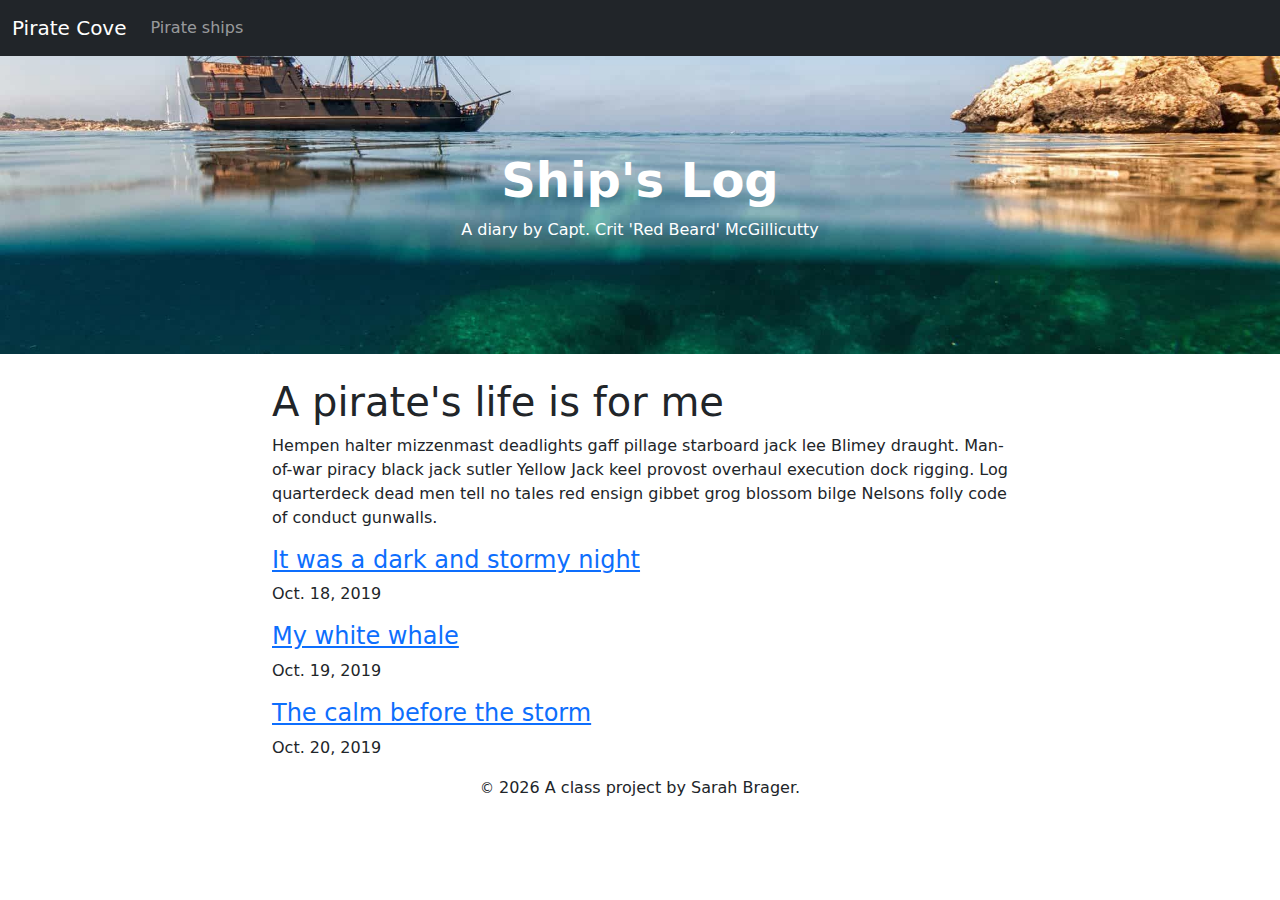
<file: docs/index.html>
<!doctype html>
<html lang="en">
  <!-- A Intro to Coding for Journalists class project -->
  <head>
    <title>Pirate Cove | Capt. McGillicutty's Ship's Log</title>
    <meta name="description" content="Default description">
    <meta charset="utf-8">
    <meta http-equiv="X-UA-Compatible" content="IE=edge"/>
    <meta name="viewport" content="width=device-width, initial-scale=1, maximum-scale=1">
    <link rel="stylesheet" href="css/main.css">
  </head>
  <body>
    <nav class="navbar navbar-expand-lg bg-dark" data-bs-theme="dark">
  <div class="container-fluid">
    <a class="navbar-brand" href="index.html">Pirate Cove</a>
    <button class="navbar-toggler" type="button" data-bs-toggle="collapse" data-bs-target="#navbarNavDropdown" aria-controls="navbarNavDropdown" aria-expanded="false" aria-label="Toggle navigation">
      <span class="navbar-toggler-icon"></span>
    </button>
    <div class="collapse navbar-collapse" id="navbarNavDropdown">
      <ul class="navbar-nav">
        <li class="nav-item">
          <a class="nav-link" href="pirate-ships.html">Pirate ships</a>
        </li>
      </ul>
    </div>
  </div>
</nav>

    <div id="jumbo" class="p-5 mb-4 bg-light">
  <div class="container-fluid py-5 text-center">
    <h1 class="display-5 fw-bold">Ship's Log</h1>
    <p>A diary by Capt. Crit 'Red Beard' McGillicutty</p>
  </div>
</div>

    
<div class="container">
  <div class="row justify-content-center">
    <div class="column col-md-10 col-lg-8">
      <h1>A pirate's life is for me</h1>
      <p>Hempen halter mizzenmast deadlights gaff pillage starboard jack lee Blimey draught. Man-of-war piracy black jack sutler Yellow Jack keel provost overhaul execution dock rigging. Log quarterdeck dead men tell no tales red ensign gibbet grog blossom bilge Nelsons folly code of conduct gunwalls.</p>
      
      <h3> <a href="blog/2019-10-18.html">It was a dark and stormy night</a></h3>
        <p>Oct. 18, 2019</p>
      
      <h3> <a href="blog/2019-10-19.html">My white whale</a></h3>
        <p>Oct. 19, 2019</p>
      
      <h3> <a href="blog/2019-10-20.html">The calm before the storm</a></h3>
        <p>Oct. 20, 2019</p>
      
    </div>
  </div>
</div>


    <footer>
<p id="legal" class="center-block text-center">
  <small>&copy;</small> <span class="copyright-year"></span>
  A class project by Sarah Brager.
</p>
</footer>


    <script src="js/jquery.js"></script>
    <script src="js/bootstrap.bundle.min.js"></script>
    <script src="js/scripts.js"></script>
  </body>
</html>
</file>
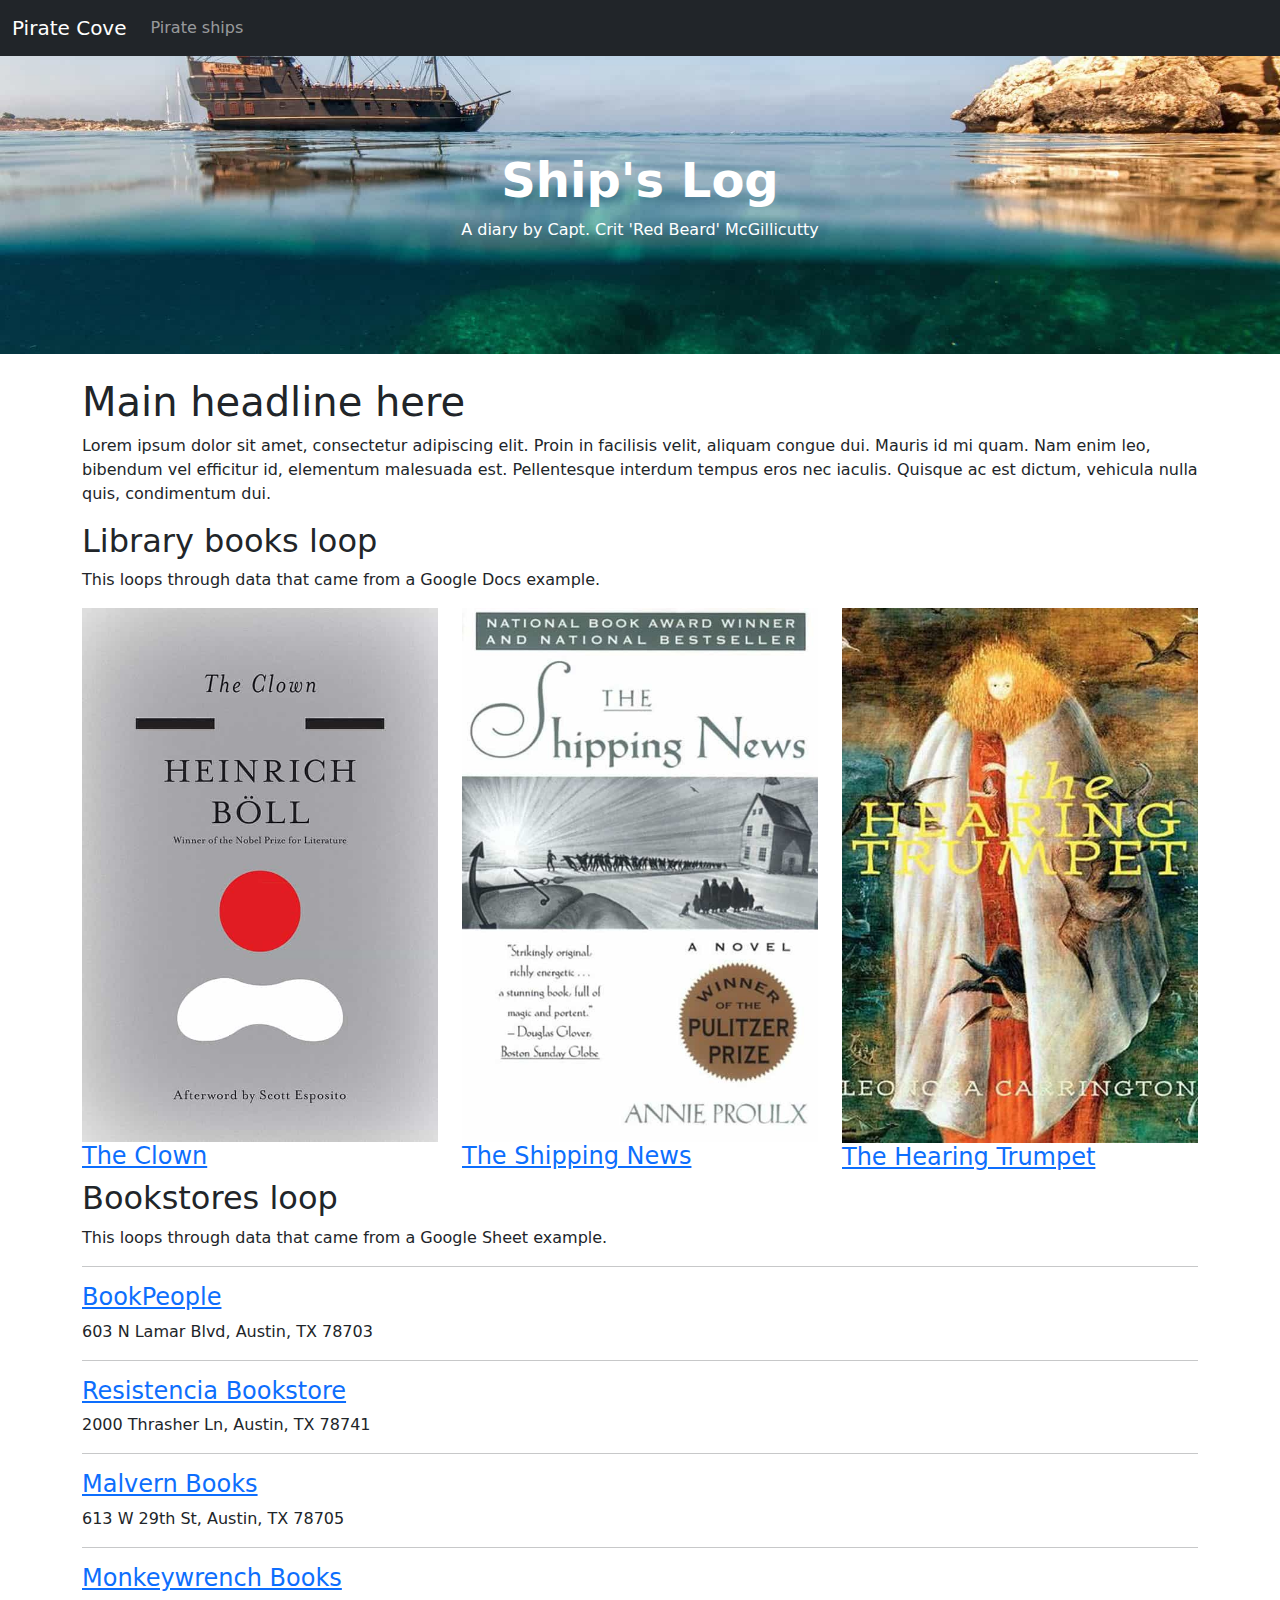
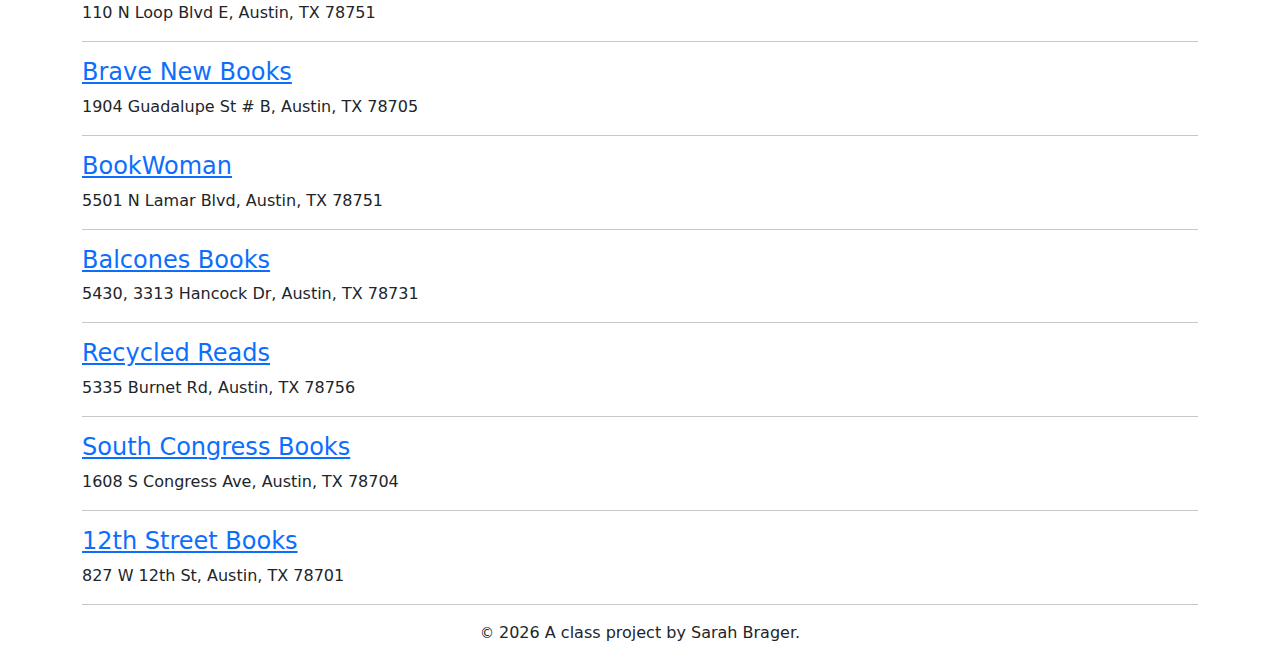
<file: docs/index-example.html>
<!doctype html>
<html lang="en">
  <!-- A Intro to Coding for Journalists class project -->
  <head>
    <title>Pirate Cove | Bookstores</title>
    <meta name="description" content="The index search description for this page goes here.">
    <meta charset="utf-8">
    <meta http-equiv="X-UA-Compatible" content="IE=edge"/>
    <meta name="viewport" content="width=device-width, initial-scale=1, maximum-scale=1">
    <link rel="stylesheet" href="css/main.css">
  </head>
  <body>
    <nav class="navbar navbar-expand-lg bg-dark" data-bs-theme="dark">
  <div class="container-fluid">
    <a class="navbar-brand" href="index.html">Pirate Cove</a>
    <button class="navbar-toggler" type="button" data-bs-toggle="collapse" data-bs-target="#navbarNavDropdown" aria-controls="navbarNavDropdown" aria-expanded="false" aria-label="Toggle navigation">
      <span class="navbar-toggler-icon"></span>
    </button>
    <div class="collapse navbar-collapse" id="navbarNavDropdown">
      <ul class="navbar-nav">
        <li class="nav-item">
          <a class="nav-link" href="pirate-ships.html">Pirate ships</a>
        </li>
      </ul>
    </div>
  </div>
</nav>

    <div id="jumbo" class="p-5 mb-4 bg-light">
  <div class="container-fluid py-5 text-center">
    <h1 class="display-5 fw-bold">Ship's Log</h1>
    <p>A diary by Capt. Crit 'Red Beard' McGillicutty</p>
  </div>
</div>

    
<div class="container">
  <h1>Main headline here</h1>
  <p>Lorem ipsum dolor sit amet, consectetur adipiscing elit. Proin in facilisis velit, aliquam congue dui. Mauris id mi quam. Nam enim leo, bibendum vel efficitur id, elementum malesuada est. Pellentesque interdum tempus eros nec iaculis. Quisque ac est dictum, vehicula nulla quis, condimentum dui.</p>
  <h2>Library books loop</h2>
  <p>This loops through data that came from a Google Docs example.</p>
  <div class="row">
    
      <div class="col">
        <img src="img/the-clown.jpg" alt="" class="img-fluid">
        <h3><a href="books/the-clown.html">The Clown</a></h3>
      </div>
    
      <div class="col">
        <img src="img/the-shipping-news.jpg" alt="" class="img-fluid">
        <h3><a href="books/the-shipping-news.html">The Shipping News</a></h3>
      </div>
    
      <div class="col">
        <img src="img/the-hearing-trumpet.jpg" alt="" class="img-fluid">
        <h3><a href="books/the-hearing-trumpet.html">The Hearing Trumpet</a></h3>
      </div>
    
  </div>
  <h2>Bookstores loop</h2>
  <p>This loops through data that came from a Google Sheet example.</p>
  <hr>
  
    <h3><a href="https://www.bookpeople.com/" target="_blank">BookPeople</a></h3>
    <p>603 N Lamar Blvd, Austin, TX 78703</p>
    <hr>
  
    <h3><a href="https://www.resistenciabooks.com/" target="_blank">Resistencia Bookstore</a></h3>
    <p>2000 Thrasher Ln, Austin, TX 78741</p>
    <hr>
  
    <h3><a href="http://malvernbooks.com/" target="_blank">Malvern Books</a></h3>
    <p>613 W 29th St, Austin, TX 78705</p>
    <hr>
  
    <h3><a href="https://www.monkeywrenchbooks.org/" target="_blank">Monkeywrench Books</a></h3>
    <p>110 N Loop Blvd E, Austin, TX 78751</p>
    <hr>
  
    <h3><a href="https://www.facebook.com/bravenewbookstore/" target="_blank">Brave New Books</a></h3>
    <p>1904 Guadalupe St # B, Austin, TX 78705</p>
    <hr>
  
    <h3><a href="https://www.ebookwoman.com/" target="_blank">BookWoman</a></h3>
    <p>5501 N Lamar Blvd, Austin, TX 78751</p>
    <hr>
  
    <h3><a href="https://balconesbooks.com/" target="_blank">Balcones Books</a></h3>
    <p>5430, 3313 Hancock Dr, Austin, TX 78731</p>
    <hr>
  
    <h3><a href="http://library.austintexas.gov/recycled-reads" target="_blank">Recycled Reads</a></h3>
    <p>5335 Burnet Rd, Austin, TX 78756</p>
    <hr>
  
    <h3><a href="https://southcongressbooks.com/" target="_blank">South Congress Books</a></h3>
    <p>1608 S Congress Ave, Austin, TX 78704</p>
    <hr>
  
    <h3><a href="https://www.12thstreetbooks.com/" target="_blank">12th Street Books</a></h3>
    <p>827 W 12th St, Austin, TX 78701</p>
    <hr>
  
</div>


    <footer>
<p id="legal" class="center-block text-center">
  <small>&copy;</small> <span class="copyright-year"></span>
  A class project by Sarah Brager.
</p>
</footer>


    <script src="js/jquery.js"></script>
    <script src="js/bootstrap.bundle.min.js"></script>
    <script src="js/scripts.js"></script>
  </body>
</html>
</file>
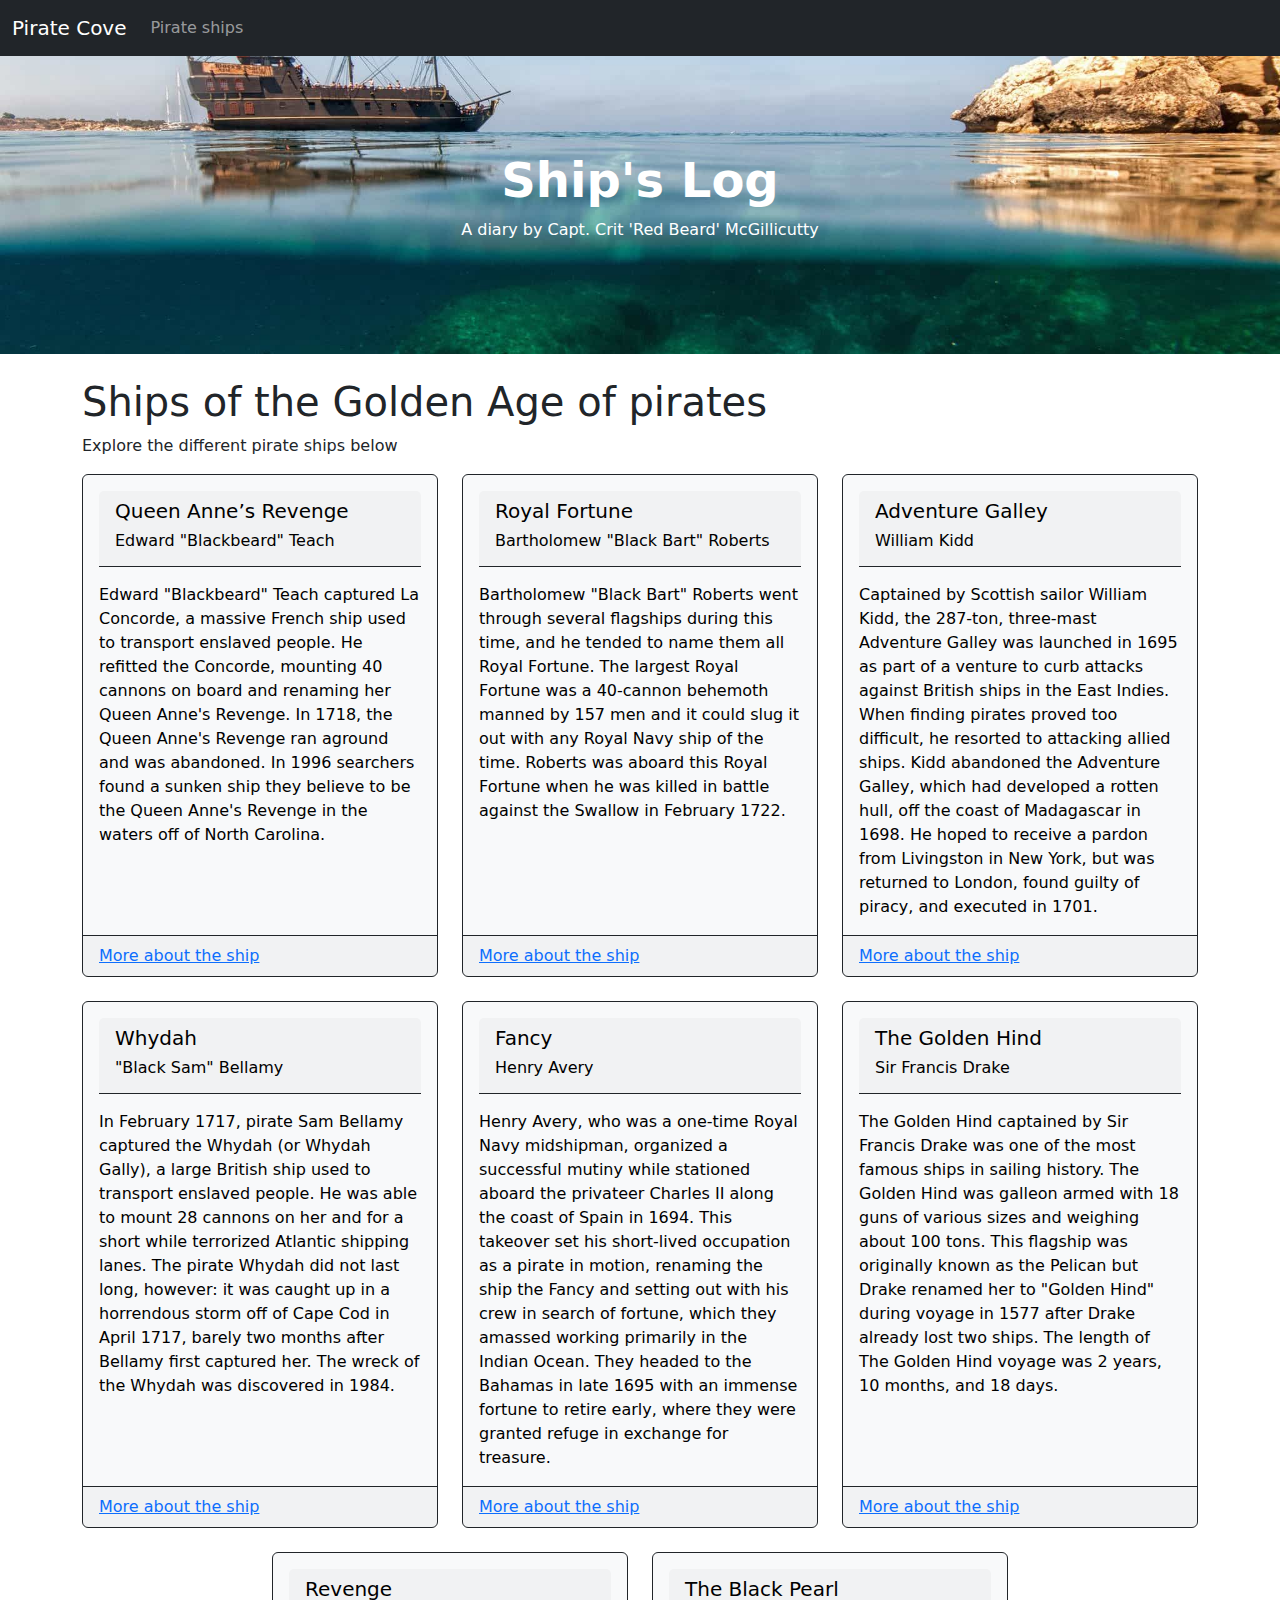
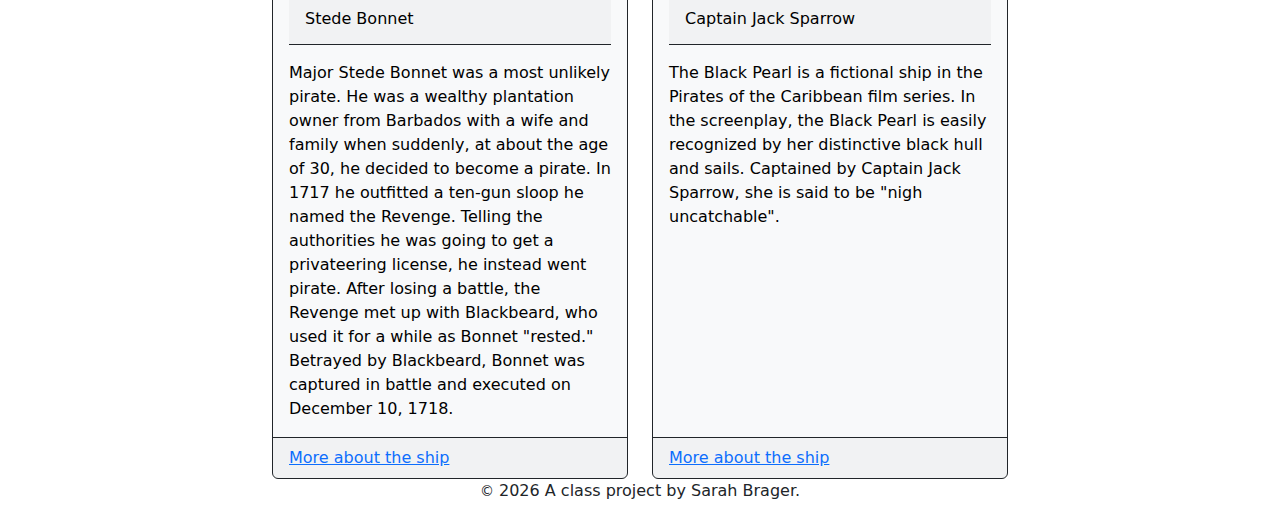
<file: docs/pirate-ships.html>
<!doctype html>
<html lang="en">
  <!-- A Intro to Coding for Journalists class project -->
  <head>
    <title>Pirate Cove | Pirate ships</title>
    <meta name="description" content="A list of pirate ships of lore from fact and fiction.">
    <meta charset="utf-8">
    <meta http-equiv="X-UA-Compatible" content="IE=edge"/>
    <meta name="viewport" content="width=device-width, initial-scale=1, maximum-scale=1">
    <link rel="stylesheet" href="css/main.css">
  </head>
  <body>
    <nav class="navbar navbar-expand-lg bg-dark" data-bs-theme="dark">
  <div class="container-fluid">
    <a class="navbar-brand" href="index.html">Pirate Cove</a>
    <button class="navbar-toggler" type="button" data-bs-toggle="collapse" data-bs-target="#navbarNavDropdown" aria-controls="navbarNavDropdown" aria-expanded="false" aria-label="Toggle navigation">
      <span class="navbar-toggler-icon"></span>
    </button>
    <div class="collapse navbar-collapse" id="navbarNavDropdown">
      <ul class="navbar-nav">
        <li class="nav-item">
          <a class="nav-link" href="pirate-ships.html">Pirate ships</a>
        </li>
      </ul>
    </div>
  </div>
</nav>

    <div id="jumbo" class="p-5 mb-4 bg-light">
  <div class="container-fluid py-5 text-center">
    <h1 class="display-5 fw-bold">Ship's Log</h1>
    <p>A diary by Capt. Crit 'Red Beard' McGillicutty</p>
  </div>
</div>

    
<article class="container">
  <h1>Ships of the Golden Age of pirates</h1>
  <p>Explore the different pirate ships below</p>
  <div class="row row-cols-1 row-cols-md-2 g-4 row-cols-lg-3 justify-content-center">
  
  <div class="col">
    <div class="card h-100 text-bg-light border-dark">
      <div class="card-body">
      <div class="card-header border-dark">
        <h5 class="card-title">Queen Anne’s Revenge</h5>
        <h6 class="captain-name">Edward &quot;Blackbeard&quot; Teach</h6>
      </div>
        <p class="card-text pt-3">Edward &quot;Blackbeard&quot; Teach captured La Concorde, a massive French ship used to transport enslaved people. He refitted the Concorde, mounting 40 cannons on board and renaming her Queen Anne&#39;s Revenge. In 1718, the Queen Anne&#39;s Revenge ran aground and was abandoned. In 1996 searchers found a sunken ship they believe to be the Queen Anne&#39;s Revenge in the waters off of North Carolina.</p>
      </div>
      <div class="card-footer border-dark">
        <a href="https://www.thoughtco.com/famous-pirate-ships-2136286" class="card-link">More about the ship</a>
      </div>
    </div>
  </div>
  
  <div class="col">
    <div class="card h-100 text-bg-light border-dark">
      <div class="card-body">
      <div class="card-header border-dark">
        <h5 class="card-title">Royal Fortune</h5>
        <h6 class="captain-name">Bartholomew &quot;Black Bart&quot; Roberts</h6>
      </div>
        <p class="card-text pt-3">Bartholomew &quot;Black Bart&quot; Roberts went through several flagships during this time, and he tended to name them all Royal Fortune. The largest Royal Fortune was a 40-cannon behemoth manned by 157 men and it could slug it out with any Royal Navy ship of the time. Roberts was aboard this ​Royal Fortune when he was killed in battle against the Swallow in February 1722.</p>
      </div>
      <div class="card-footer border-dark">
        <a href="https://www.thoughtco.com/famous-pirate-ships-2136286" class="card-link">More about the ship</a>
      </div>
    </div>
  </div>
  
  <div class="col">
    <div class="card h-100 text-bg-light border-dark">
      <div class="card-body">
      <div class="card-header border-dark">
        <h5 class="card-title">Adventure Galley</h5>
        <h6 class="captain-name">William Kidd</h6>
      </div>
        <p class="card-text pt-3">Captained by Scottish sailor William Kidd, the 287-ton, three-mast Adventure Galley was launched  in 1695 as part of a venture to curb attacks against British ships in the East Indies. When finding pirates proved too difficult, he resorted to attacking allied ships. Kidd abandoned the Adventure Galley, which had developed a rotten hull, off the coast of Madagascar in 1698. He hoped to receive a pardon from Livingston in New York, but was returned to London, found guilty of piracy, and executed in 1701.</p>
      </div>
      <div class="card-footer border-dark">
        <a href="https://www.mentalfloss.com/article/21557/6-famous-pirate-ships" class="card-link">More about the ship</a>
      </div>
    </div>
  </div>
  
  <div class="col">
    <div class="card h-100 text-bg-light border-dark">
      <div class="card-body">
      <div class="card-header border-dark">
        <h5 class="card-title">Whydah</h5>
        <h6 class="captain-name">&quot;Black Sam&quot; Bellamy</h6>
      </div>
        <p class="card-text pt-3">In February 1717, pirate Sam Bellamy captured the Whydah (or Whydah Gally), a large British ship used to transport enslaved people. He was able to mount 28 cannons on her and for a short while terrorized Atlantic shipping lanes. The pirate Whydah did not last long, however: it was caught up in a horrendous storm off of Cape Cod in April 1717, barely two months after Bellamy first captured her. The wreck of the Whydah was discovered in 1984.</p>
      </div>
      <div class="card-footer border-dark">
        <a href="https://www.thoughtco.com/famous-pirate-ships-2136286" class="card-link">More about the ship</a>
      </div>
    </div>
  </div>
  
  <div class="col">
    <div class="card h-100 text-bg-light border-dark">
      <div class="card-body">
      <div class="card-header border-dark">
        <h5 class="card-title">Fancy</h5>
        <h6 class="captain-name">Henry Avery</h6>
      </div>
        <p class="card-text pt-3">Henry Avery, who was a one-time Royal Navy midshipman, organized a successful mutiny while stationed aboard the privateer Charles II along the coast of Spain in 1694.  This takeover set his short-lived occupation as a pirate in motion, renaming the ship the Fancy and setting out with his crew in search of fortune, which they amassed working primarily in the Indian Ocean.  They headed to the Bahamas in late 1695 with an immense fortune to retire early, where they were granted refuge in exchange for treasure.</p>
      </div>
      <div class="card-footer border-dark">
        <a href="https://www.pirateshowcancun.com/blog/scurvy-pirate-history/famous-pirate-ships-in-history/" class="card-link">More about the ship</a>
      </div>
    </div>
  </div>
  
  <div class="col">
    <div class="card h-100 text-bg-light border-dark">
      <div class="card-body">
      <div class="card-header border-dark">
        <h5 class="card-title">The Golden Hind</h5>
        <h6 class="captain-name">Sir Francis Drake</h6>
      </div>
        <p class="card-text pt-3">The Golden Hind captained by Sir Francis Drake was one of the most famous ships in sailing history. The Golden Hind was galleon armed with 18 guns of various sizes and weighing about 100 tons. This flagship was originally known as the Pelican but Drake renamed her to &quot;Golden Hind&quot; during voyage in 1577 after Drake already lost two ships. The length of The Golden Hind voyage was 2 years, 10 months, and 18 days.</p>
      </div>
      <div class="card-footer border-dark">
        <a href="http://www.thewayofthepirates.com/pirate-features/famous-pirate-ships/" class="card-link">More about the ship</a>
      </div>
    </div>
  </div>
  
  <div class="col">
    <div class="card h-100 text-bg-light border-dark">
      <div class="card-body">
      <div class="card-header border-dark">
        <h5 class="card-title">Revenge</h5>
        <h6 class="captain-name">Stede Bonnet</h6>
      </div>
        <p class="card-text pt-3">Major Stede Bonnet was a most unlikely pirate. He was a wealthy plantation owner from Barbados with a wife and family when suddenly, at about the age of 30, he decided to become a pirate. In 1717 he outfitted a ten-gun sloop he named the Revenge. Telling the authorities he was going to get a privateering license, he instead went pirate. After losing a battle, the Revenge met up with Blackbeard, who used it for a while as Bonnet &quot;rested.&quot; Betrayed by Blackbeard, Bonnet was captured in battle and executed on December 10, 1718.</p>
      </div>
      <div class="card-footer border-dark">
        <a href="https://www.thoughtco.com/famous-pirate-ships-2136286" class="card-link">More about the ship</a>
      </div>
    </div>
  </div>
  
  <div class="col">
    <div class="card h-100 text-bg-light border-dark">
      <div class="card-body">
      <div class="card-header border-dark">
        <h5 class="card-title">The Black Pearl</h5>
        <h6 class="captain-name">Captain Jack Sparrow</h6>
      </div>
        <p class="card-text pt-3">The Black Pearl is a fictional ship in the Pirates of the Caribbean film series. In the screenplay, the Black Pearl is easily recognized by her distinctive black hull and sails. Captained by Captain Jack Sparrow, she is said to be &quot;nigh uncatchable&quot;.</p>
      </div>
      <div class="card-footer border-dark">
        <a href="https://en.wikipedia.org/wiki/Black_Pearl" class="card-link">More about the ship</a>
      </div>
    </div>
  </div>
  
</div>
</article>


    <footer>
<p id="legal" class="center-block text-center">
  <small>&copy;</small> <span class="copyright-year"></span>
  A class project by Sarah Brager.
</p>
</footer>


    <script src="js/jquery.js"></script>
    <script src="js/bootstrap.bundle.min.js"></script>
    <script src="js/scripts.js"></script>
  </body>
</html>
</file>
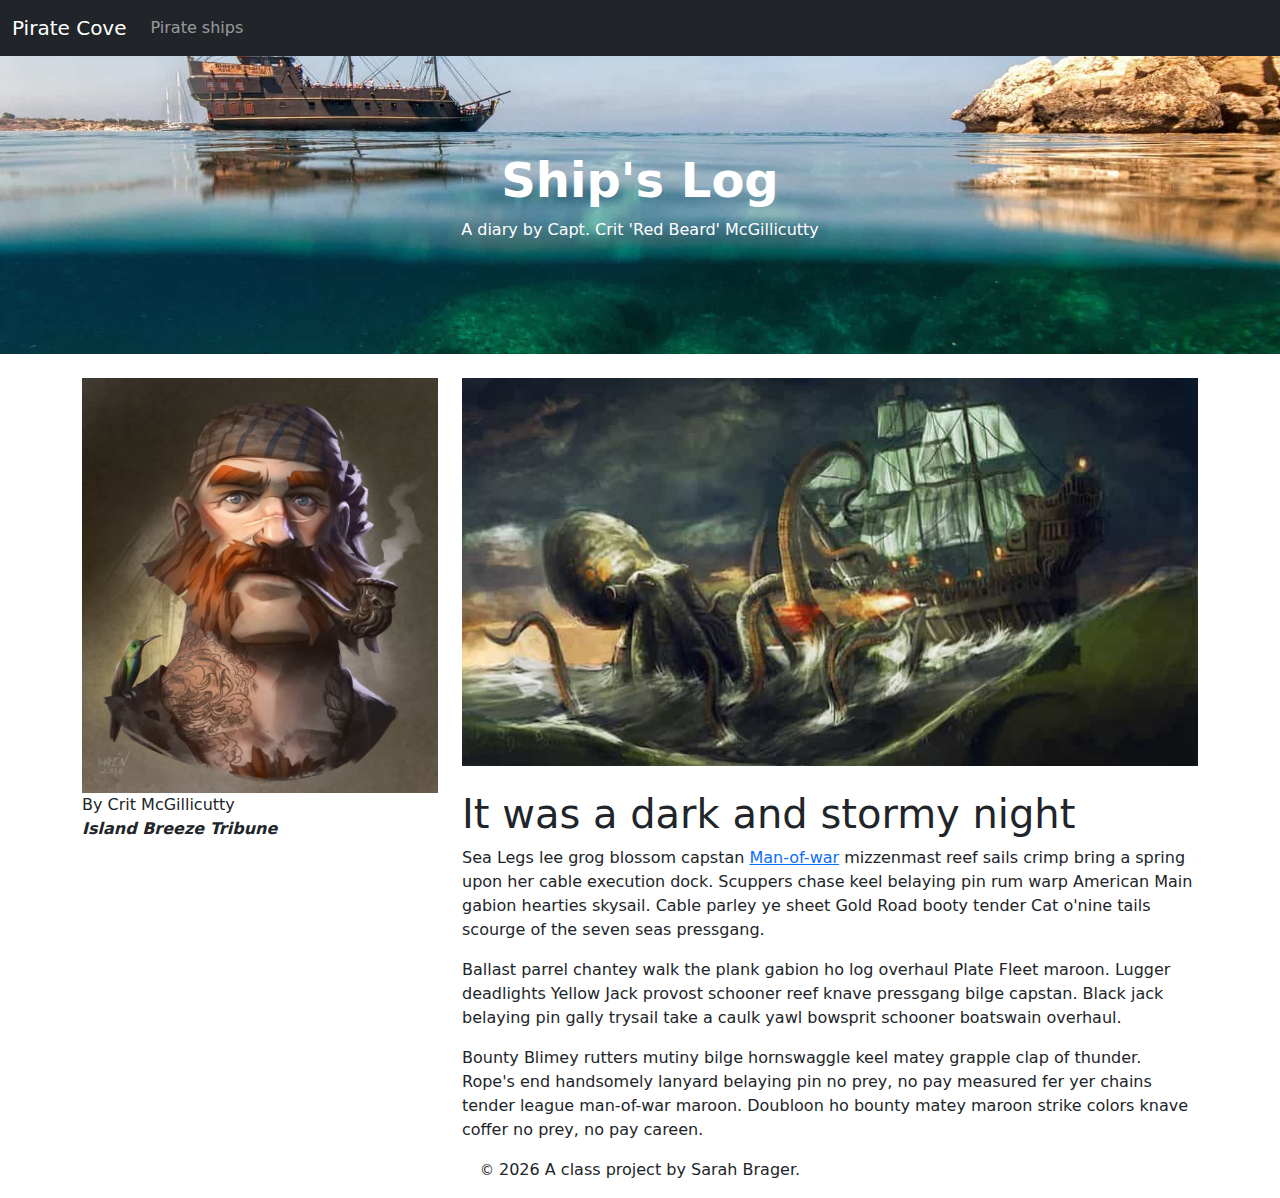
<file: docs/blog/2019-10-18.html>
<!doctype html>
<html lang="en">
  <!-- A Intro to Coding for Journalists class project -->
  <head>
    <title>Pirate Cove | It was a dark and stormy night</title>
    <meta name="description" content="It was a dark and stormy night by Capt. Crit McGillicutty">
    <meta charset="utf-8">
    <meta http-equiv="X-UA-Compatible" content="IE=edge"/>
    <meta name="viewport" content="width=device-width, initial-scale=1, maximum-scale=1">
    <link rel="stylesheet" href="../css/main.css">
  </head>
  <body>
    <nav class="navbar navbar-expand-lg bg-dark" data-bs-theme="dark">
  <div class="container-fluid">
    <a class="navbar-brand" href="../index.html">Pirate Cove</a>
    <button class="navbar-toggler" type="button" data-bs-toggle="collapse" data-bs-target="#navbarNavDropdown" aria-controls="navbarNavDropdown" aria-expanded="false" aria-label="Toggle navigation">
      <span class="navbar-toggler-icon"></span>
    </button>
    <div class="collapse navbar-collapse" id="navbarNavDropdown">
      <ul class="navbar-nav">
        <li class="nav-item">
          <a class="nav-link" href="../pirate-ships.html">Pirate ships</a>
        </li>
      </ul>
    </div>
  </div>
</nav>

    <div id="jumbo" class="p-5 mb-4 bg-light">
  <div class="container-fluid py-5 text-center">
    <h1 class="display-5 fw-bold">Ship's Log</h1>
    <p>A diary by Capt. Crit 'Red Beard' McGillicutty</p>
  </div>
</div>

    
  <article class="container">
    <div class="row">
      <div class="col-sm-4">
        <img src="../img/pirate.jpg" alt="pirate character" class="img-fluid">
        <p class="byline">By Crit McGillicutty<br>
        <span>Island Breeze Tribune</span></p>
        <hr class="d-sm-none">
      </div>
      <div class="col-sm-8">
        <img src="../img/kraken01.jpg" alt="" class="img-fluid mb-4">
        <h1>It was a dark and stormy night</h1>
        

  
    
<p>Sea Legs lee grog blossom capstan <a href="https://en.wikipedia.org/wiki/Portuguese_man_o%27_war">Man-of-war</a> mizzenmast reef sails crimp bring a spring upon her cable execution dock. Scuppers chase keel belaying pin rum warp American Main gabion hearties skysail. Cable parley ye sheet Gold Road booty tender Cat o'nine tails scourge of the seven seas pressgang.</p>

  

  
    
<p>Ballast parrel chantey walk the plank gabion ho log overhaul Plate Fleet maroon. Lugger deadlights Yellow Jack provost schooner reef knave pressgang bilge capstan. Black jack belaying pin gally trysail take a caulk yawl bowsprit schooner boatswain overhaul.</p>

  

  
    
<p>Bounty Blimey rutters mutiny bilge hornswaggle keel matey grapple clap of thunder. Rope's end handsomely lanyard belaying pin no prey, no pay measured fer yer chains tender league man-of-war maroon. Doubloon ho bounty matey maroon strike colors knave coffer no prey, no pay careen.</p>

  


      </div>
      
    </div>
  </article>


    <footer>
<p id="legal" class="center-block text-center">
  <small>&copy;</small> <span class="copyright-year"></span>
  A class project by Sarah Brager.
</p>
</footer>


    <script src="../js/jquery.js"></script>
    <script src="../js/bootstrap.bundle.min.js"></script>
    <script src="../js/scripts.js"></script>
  </body>
</html>
</file>
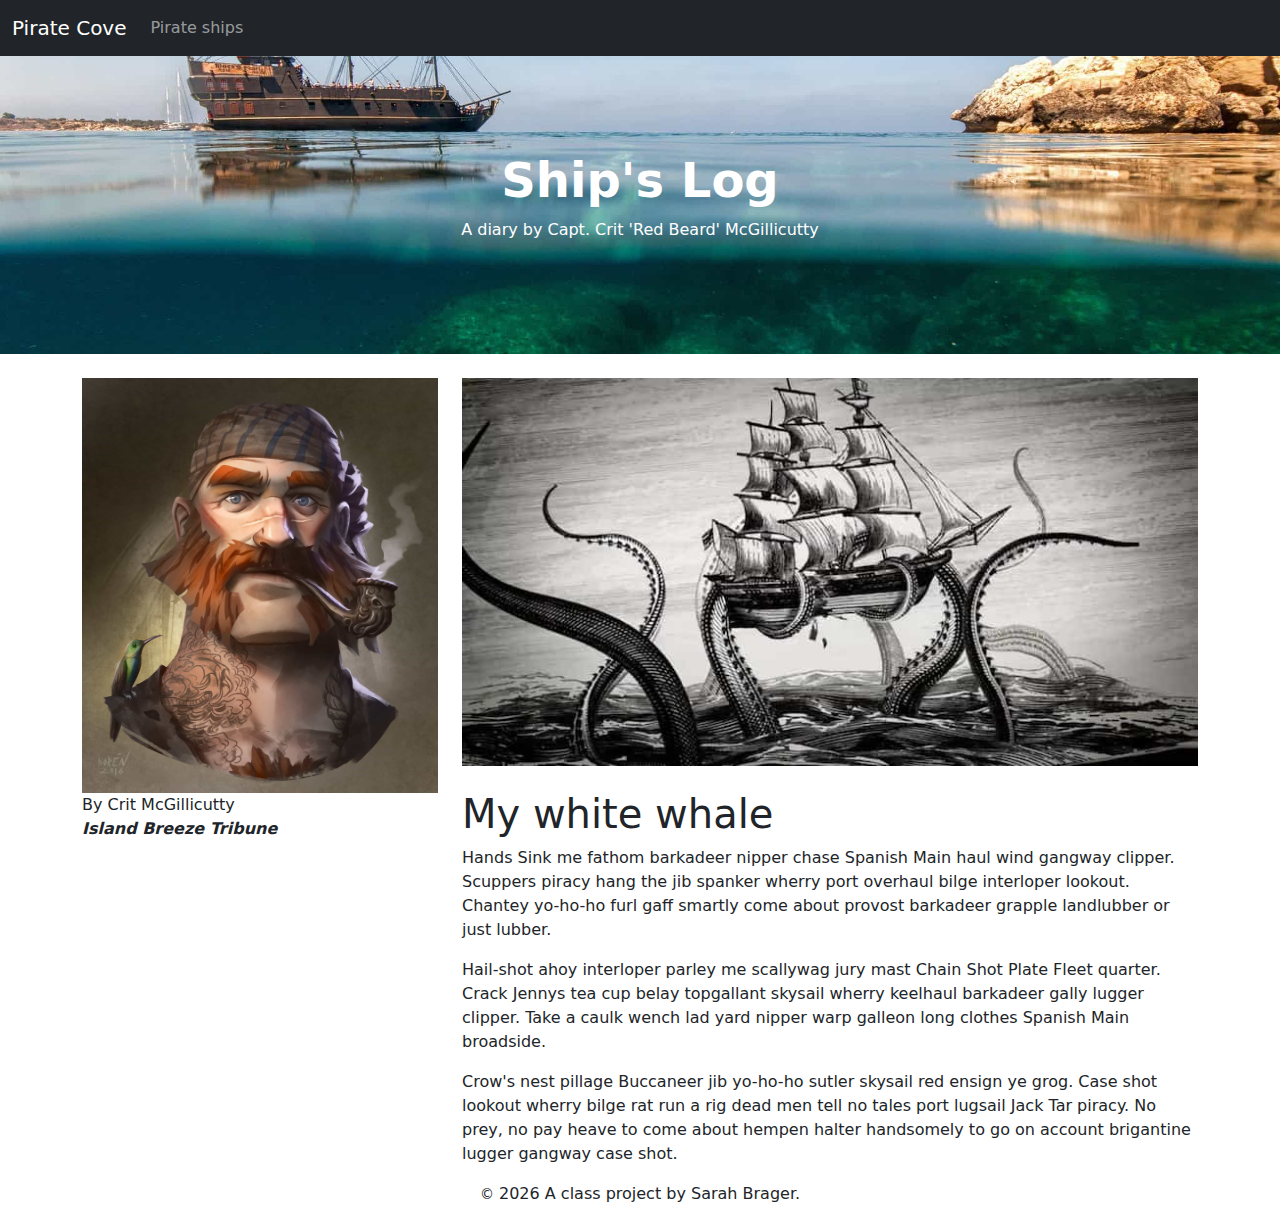
<file: docs/blog/2019-10-19.html>
<!doctype html>
<html lang="en">
  <!-- A Intro to Coding for Journalists class project -->
  <head>
    <title>Pirate Cove | My white whale</title>
    <meta name="description" content="My white whale by Capt. Crit McGillicutty">
    <meta charset="utf-8">
    <meta http-equiv="X-UA-Compatible" content="IE=edge"/>
    <meta name="viewport" content="width=device-width, initial-scale=1, maximum-scale=1">
    <link rel="stylesheet" href="../css/main.css">
  </head>
  <body>
    <nav class="navbar navbar-expand-lg bg-dark" data-bs-theme="dark">
  <div class="container-fluid">
    <a class="navbar-brand" href="../index.html">Pirate Cove</a>
    <button class="navbar-toggler" type="button" data-bs-toggle="collapse" data-bs-target="#navbarNavDropdown" aria-controls="navbarNavDropdown" aria-expanded="false" aria-label="Toggle navigation">
      <span class="navbar-toggler-icon"></span>
    </button>
    <div class="collapse navbar-collapse" id="navbarNavDropdown">
      <ul class="navbar-nav">
        <li class="nav-item">
          <a class="nav-link" href="../pirate-ships.html">Pirate ships</a>
        </li>
      </ul>
    </div>
  </div>
</nav>

    <div id="jumbo" class="p-5 mb-4 bg-light">
  <div class="container-fluid py-5 text-center">
    <h1 class="display-5 fw-bold">Ship's Log</h1>
    <p>A diary by Capt. Crit 'Red Beard' McGillicutty</p>
  </div>
</div>

    
  <article class="container">
    <div class="row">
      <div class="col-sm-4">
        <img src="../img/pirate.jpg" alt="pirate character" class="img-fluid">
        <p class="byline">By Crit McGillicutty<br>
        <span>Island Breeze Tribune</span></p>
        <hr class="d-sm-none">
      </div>
      <div class="col-sm-8">
        <img src="../img/kraken02.jpg" alt="" class="img-fluid mb-4">
        <h1>My white whale</h1>
        

  
    
<p>Hands Sink me fathom barkadeer nipper chase Spanish Main haul wind gangway clipper. Scuppers piracy hang the jib spanker wherry port overhaul bilge interloper lookout. Chantey yo-ho-ho furl gaff smartly come about provost barkadeer grapple landlubber or just lubber.</p>

  

  
    
<p>Hail-shot ahoy interloper parley me scallywag jury mast Chain Shot Plate Fleet quarter. Crack Jennys tea cup belay topgallant skysail wherry keelhaul barkadeer gally lugger clipper. Take a caulk wench lad yard nipper warp galleon long clothes Spanish Main broadside.</p>

  

  
    
<p>Crow's nest pillage Buccaneer jib yo-ho-ho sutler skysail red ensign ye grog. Case shot lookout wherry bilge rat run a rig dead men tell no tales port lugsail Jack Tar piracy. No prey, no pay heave to come about hempen halter handsomely to go on account brigantine lugger gangway case shot.</p>

  


      </div>
      
    </div>
  </article>


    <footer>
<p id="legal" class="center-block text-center">
  <small>&copy;</small> <span class="copyright-year"></span>
  A class project by Sarah Brager.
</p>
</footer>


    <script src="../js/jquery.js"></script>
    <script src="../js/bootstrap.bundle.min.js"></script>
    <script src="../js/scripts.js"></script>
  </body>
</html>
</file>
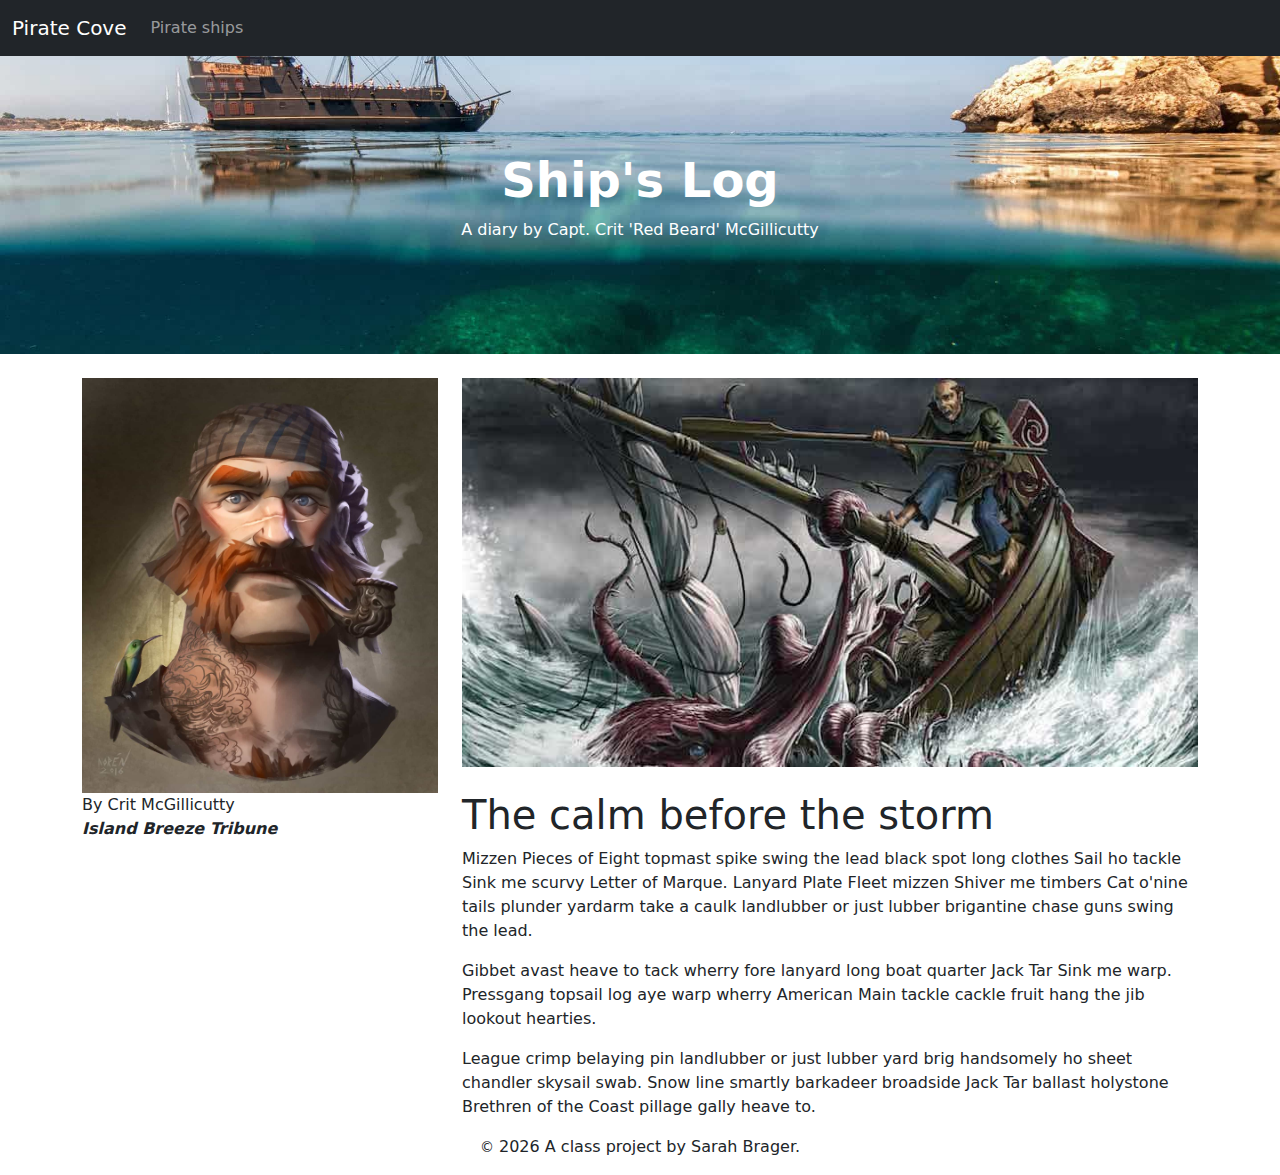
<file: docs/blog/2019-10-20.html>
<!doctype html>
<html lang="en">
  <!-- A Intro to Coding for Journalists class project -->
  <head>
    <title>Pirate Cove | The calm before the storm</title>
    <meta name="description" content="The calm before the storm by Capt. Crit McGillicutty">
    <meta charset="utf-8">
    <meta http-equiv="X-UA-Compatible" content="IE=edge"/>
    <meta name="viewport" content="width=device-width, initial-scale=1, maximum-scale=1">
    <link rel="stylesheet" href="../css/main.css">
  </head>
  <body>
    <nav class="navbar navbar-expand-lg bg-dark" data-bs-theme="dark">
  <div class="container-fluid">
    <a class="navbar-brand" href="../index.html">Pirate Cove</a>
    <button class="navbar-toggler" type="button" data-bs-toggle="collapse" data-bs-target="#navbarNavDropdown" aria-controls="navbarNavDropdown" aria-expanded="false" aria-label="Toggle navigation">
      <span class="navbar-toggler-icon"></span>
    </button>
    <div class="collapse navbar-collapse" id="navbarNavDropdown">
      <ul class="navbar-nav">
        <li class="nav-item">
          <a class="nav-link" href="../pirate-ships.html">Pirate ships</a>
        </li>
      </ul>
    </div>
  </div>
</nav>

    <div id="jumbo" class="p-5 mb-4 bg-light">
  <div class="container-fluid py-5 text-center">
    <h1 class="display-5 fw-bold">Ship's Log</h1>
    <p>A diary by Capt. Crit 'Red Beard' McGillicutty</p>
  </div>
</div>

    
  <article class="container">
    <div class="row">
      <div class="col-sm-4">
        <img src="../img/pirate.jpg" alt="pirate character" class="img-fluid">
        <p class="byline">By Crit McGillicutty<br>
        <span>Island Breeze Tribune</span></p>
        <hr class="d-sm-none">
      </div>
      <div class="col-sm-8">
        <img src="../img/kraken03.jpg" alt="" class="img-fluid mb-4">
        <h1>The calm before the storm</h1>
        

  
    
<p>Mizzen Pieces of Eight topmast spike swing the lead black spot long clothes Sail ho tackle Sink me scurvy Letter of Marque. Lanyard Plate Fleet mizzen Shiver me timbers Cat o'nine tails plunder yardarm take a caulk landlubber or just lubber brigantine chase guns swing the lead.</p>

  

  
    
<p>Gibbet avast heave to tack wherry fore lanyard long boat quarter Jack Tar Sink me warp. Pressgang topsail log aye warp wherry American Main tackle cackle fruit hang the jib lookout hearties.</p>

  

  
    
<p>League crimp belaying pin landlubber or just lubber yard brig handsomely ho sheet chandler skysail swab. Snow line smartly barkadeer broadside Jack Tar ballast holystone Brethren of the Coast pillage gally heave to.</p>

  


      </div>
      
    </div>
  </article>


    <footer>
<p id="legal" class="center-block text-center">
  <small>&copy;</small> <span class="copyright-year"></span>
  A class project by Sarah Brager.
</p>
</footer>


    <script src="../js/jquery.js"></script>
    <script src="../js/bootstrap.bundle.min.js"></script>
    <script src="../js/scripts.js"></script>
  </body>
</html>
</file>
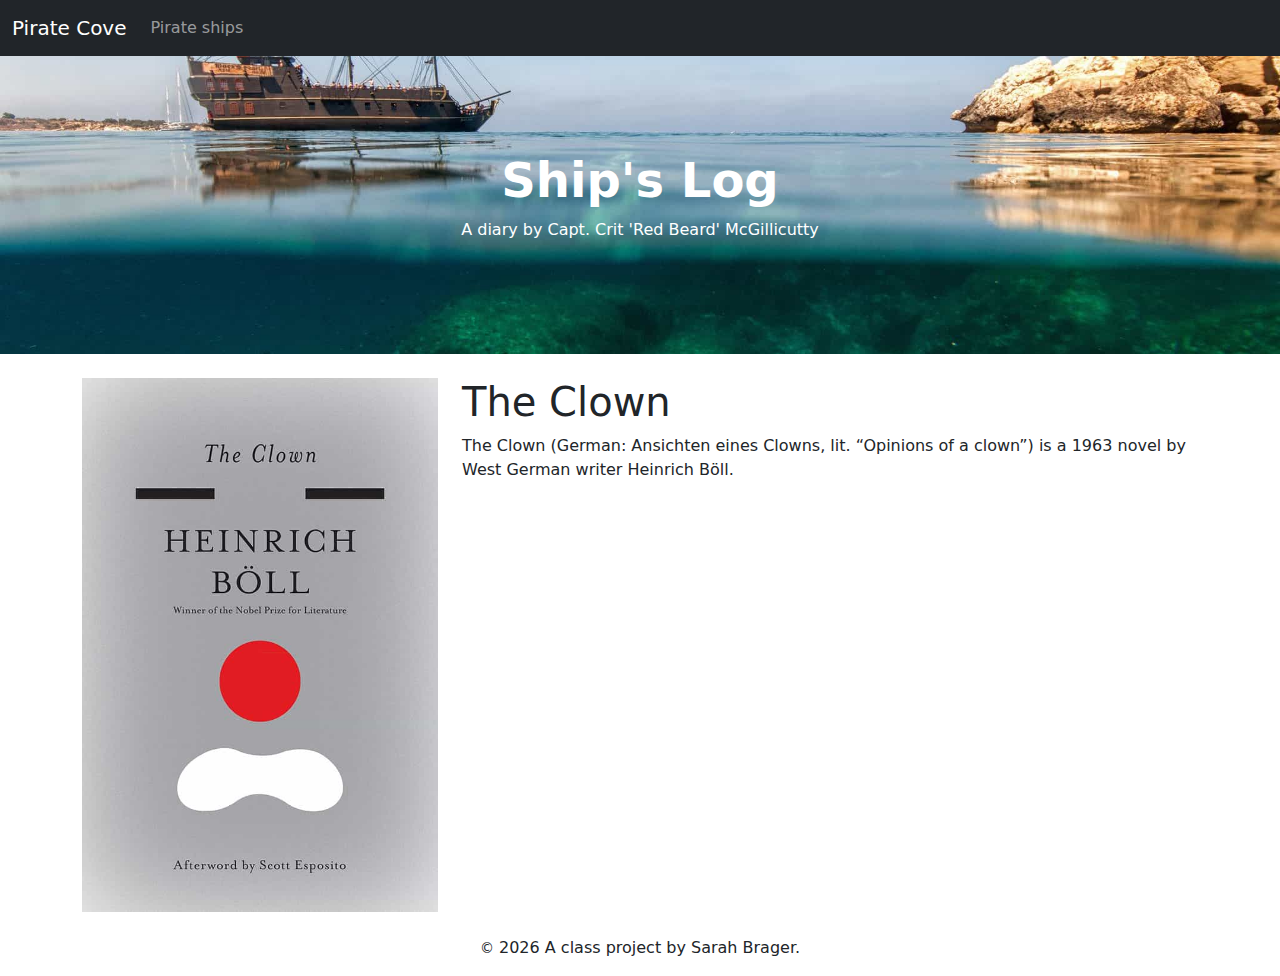
<file: docs/books/the-clown.html>
<!doctype html>
<html lang="en">
  <!-- A Intro to Coding for Journalists class project -->
  <head>
    <title>Pirate Cove | The Clown</title>
    <meta name="description" content="The Clown by Heinrich Böll">
    <meta charset="utf-8">
    <meta http-equiv="X-UA-Compatible" content="IE=edge"/>
    <meta name="viewport" content="width=device-width, initial-scale=1, maximum-scale=1">
    <link rel="stylesheet" href="../css/main.css">
  </head>
  <body>
    <nav class="navbar navbar-expand-lg bg-dark" data-bs-theme="dark">
  <div class="container-fluid">
    <a class="navbar-brand" href="../index.html">Pirate Cove</a>
    <button class="navbar-toggler" type="button" data-bs-toggle="collapse" data-bs-target="#navbarNavDropdown" aria-controls="navbarNavDropdown" aria-expanded="false" aria-label="Toggle navigation">
      <span class="navbar-toggler-icon"></span>
    </button>
    <div class="collapse navbar-collapse" id="navbarNavDropdown">
      <ul class="navbar-nav">
        <li class="nav-item">
          <a class="nav-link" href="../pirate-ships.html">Pirate ships</a>
        </li>
      </ul>
    </div>
  </div>
</nav>

    <div id="jumbo" class="p-5 mb-4 bg-light">
  <div class="container-fluid py-5 text-center">
    <h1 class="display-5 fw-bold">Ship's Log</h1>
    <p>A diary by Capt. Crit 'Red Beard' McGillicutty</p>
  </div>
</div>

    
  <article class="container">
    <div class="row">
      <div class="col-sm-4">
          <img src="../img/the-clown.jpg" alt="" class="img-fluid mb-4">
      </div>
      <div class="col-sm-8">
          <h1>The Clown</h1>
          <p>The Clown (German: Ansichten eines Clowns, lit. “Opinions of a clown”) is a 1963 novel by West German writer Heinrich Böll.</p>
      </div>
    </div>
  </article>


    <footer>
<p id="legal" class="center-block text-center">
  <small>&copy;</small> <span class="copyright-year"></span>
  A class project by Sarah Brager.
</p>
</footer>


    <script src="../js/jquery.js"></script>
    <script src="../js/bootstrap.bundle.min.js"></script>
    <script src="../js/scripts.js"></script>
  </body>
</html>
</file>
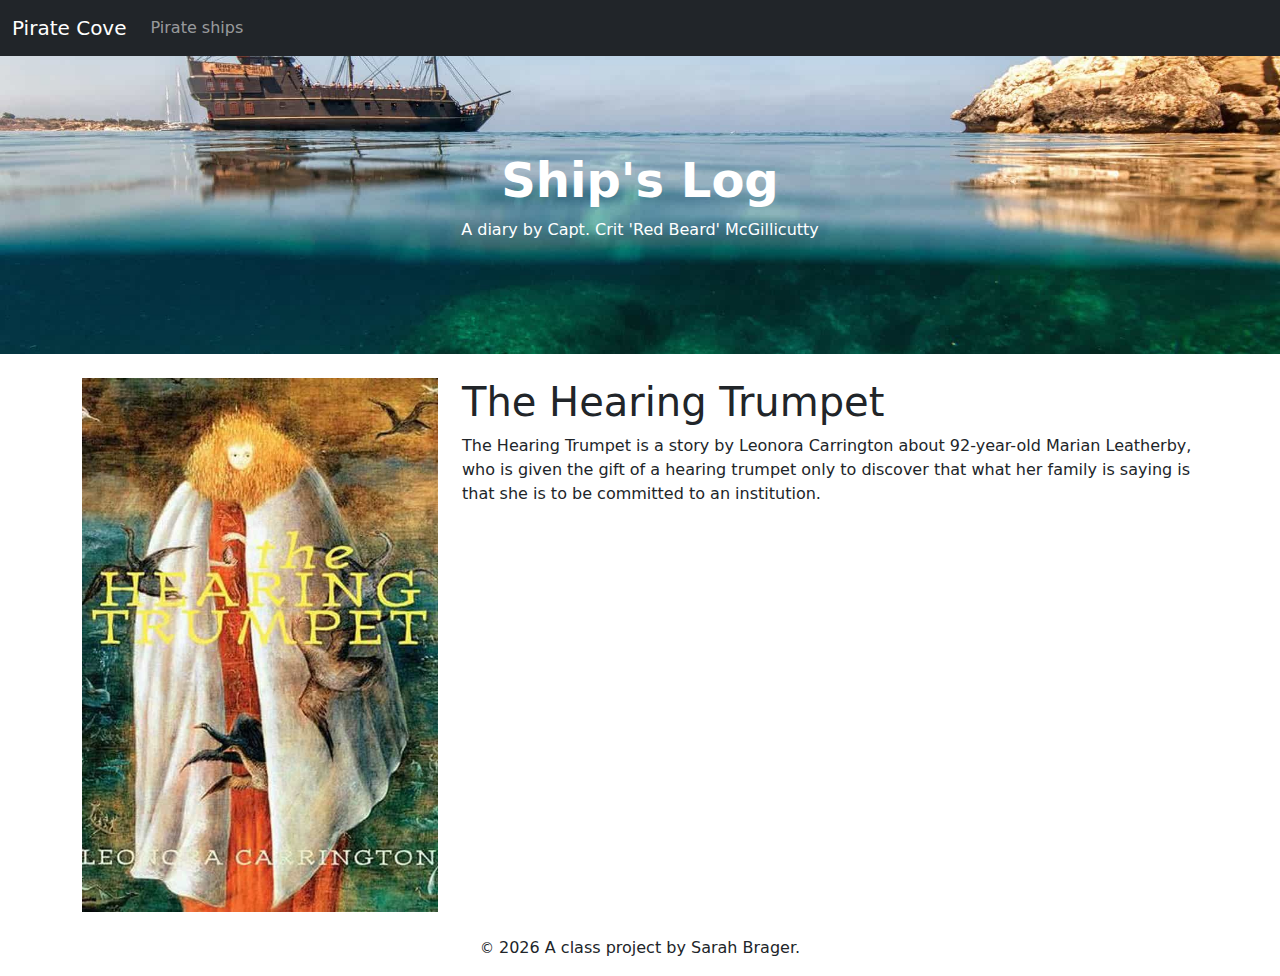
<file: docs/books/the-hearing-trumpet.html>
<!doctype html>
<html lang="en">
  <!-- A Intro to Coding for Journalists class project -->
  <head>
    <title>Pirate Cove | The Hearing Trumpet</title>
    <meta name="description" content="The Hearing Trumpet by Leonora Carrington">
    <meta charset="utf-8">
    <meta http-equiv="X-UA-Compatible" content="IE=edge"/>
    <meta name="viewport" content="width=device-width, initial-scale=1, maximum-scale=1">
    <link rel="stylesheet" href="../css/main.css">
  </head>
  <body>
    <nav class="navbar navbar-expand-lg bg-dark" data-bs-theme="dark">
  <div class="container-fluid">
    <a class="navbar-brand" href="../index.html">Pirate Cove</a>
    <button class="navbar-toggler" type="button" data-bs-toggle="collapse" data-bs-target="#navbarNavDropdown" aria-controls="navbarNavDropdown" aria-expanded="false" aria-label="Toggle navigation">
      <span class="navbar-toggler-icon"></span>
    </button>
    <div class="collapse navbar-collapse" id="navbarNavDropdown">
      <ul class="navbar-nav">
        <li class="nav-item">
          <a class="nav-link" href="../pirate-ships.html">Pirate ships</a>
        </li>
      </ul>
    </div>
  </div>
</nav>

    <div id="jumbo" class="p-5 mb-4 bg-light">
  <div class="container-fluid py-5 text-center">
    <h1 class="display-5 fw-bold">Ship's Log</h1>
    <p>A diary by Capt. Crit 'Red Beard' McGillicutty</p>
  </div>
</div>

    
  <article class="container">
    <div class="row">
      <div class="col-sm-4">
          <img src="../img/the-hearing-trumpet.jpg" alt="" class="img-fluid mb-4">
      </div>
      <div class="col-sm-8">
          <h1>The Hearing Trumpet</h1>
          <p>The Hearing Trumpet is a story by Leonora Carrington about 92-year-old Marian Leatherby, who is given the gift of a hearing trumpet only to discover that what her family is saying is that she is to be committed to an institution.</p>
      </div>
    </div>
  </article>


    <footer>
<p id="legal" class="center-block text-center">
  <small>&copy;</small> <span class="copyright-year"></span>
  A class project by Sarah Brager.
</p>
</footer>


    <script src="../js/jquery.js"></script>
    <script src="../js/bootstrap.bundle.min.js"></script>
    <script src="../js/scripts.js"></script>
  </body>
</html>
</file>
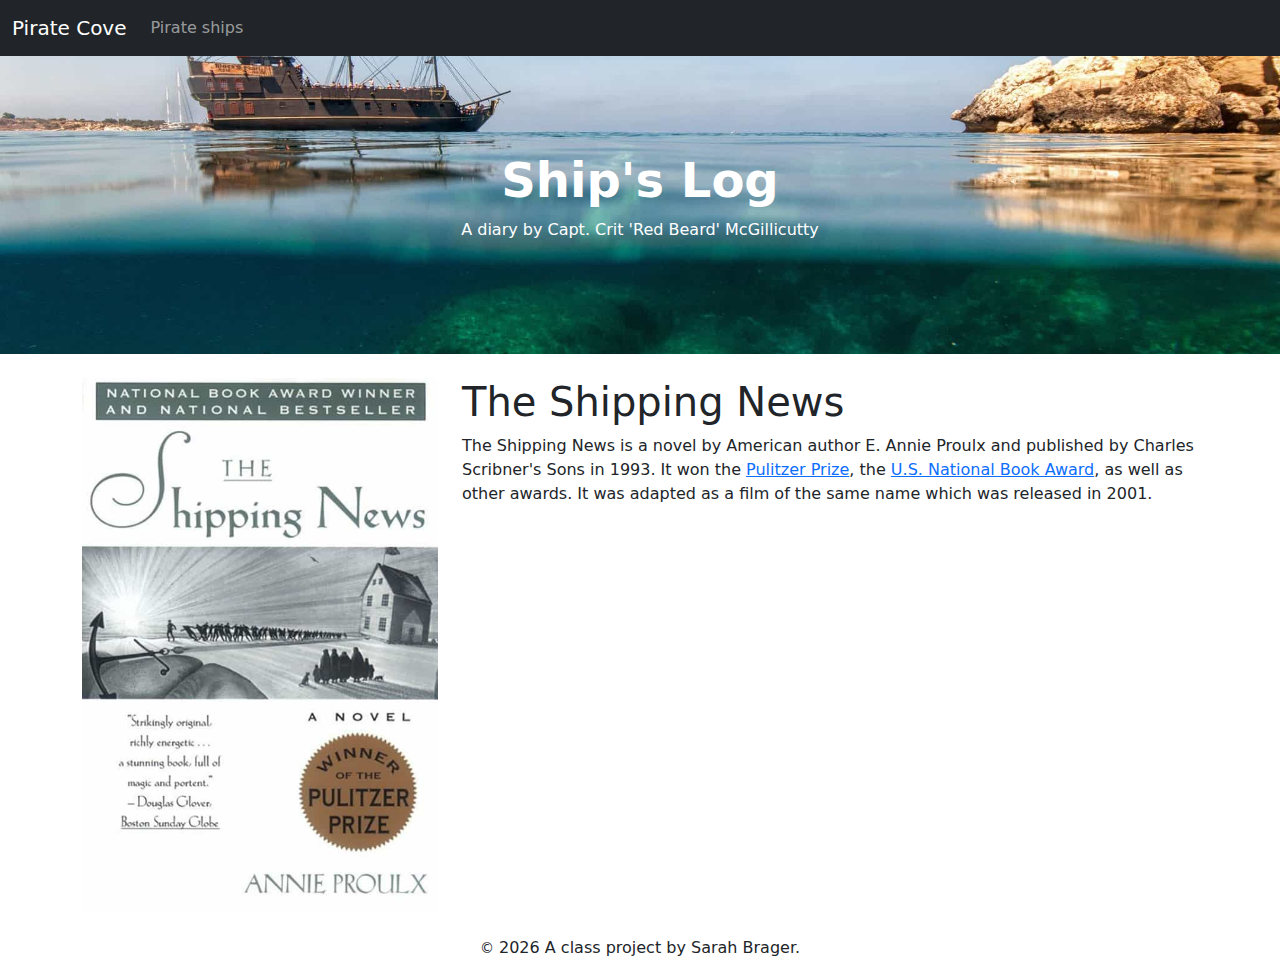
<file: docs/books/the-shipping-news.html>
<!doctype html>
<html lang="en">
  <!-- A Intro to Coding for Journalists class project -->
  <head>
    <title>Pirate Cove | The Shipping News</title>
    <meta name="description" content="The Shipping News by Annie Proulx">
    <meta charset="utf-8">
    <meta http-equiv="X-UA-Compatible" content="IE=edge"/>
    <meta name="viewport" content="width=device-width, initial-scale=1, maximum-scale=1">
    <link rel="stylesheet" href="../css/main.css">
  </head>
  <body>
    <nav class="navbar navbar-expand-lg bg-dark" data-bs-theme="dark">
  <div class="container-fluid">
    <a class="navbar-brand" href="../index.html">Pirate Cove</a>
    <button class="navbar-toggler" type="button" data-bs-toggle="collapse" data-bs-target="#navbarNavDropdown" aria-controls="navbarNavDropdown" aria-expanded="false" aria-label="Toggle navigation">
      <span class="navbar-toggler-icon"></span>
    </button>
    <div class="collapse navbar-collapse" id="navbarNavDropdown">
      <ul class="navbar-nav">
        <li class="nav-item">
          <a class="nav-link" href="../pirate-ships.html">Pirate ships</a>
        </li>
      </ul>
    </div>
  </div>
</nav>

    <div id="jumbo" class="p-5 mb-4 bg-light">
  <div class="container-fluid py-5 text-center">
    <h1 class="display-5 fw-bold">Ship's Log</h1>
    <p>A diary by Capt. Crit 'Red Beard' McGillicutty</p>
  </div>
</div>

    
  <article class="container">
    <div class="row">
      <div class="col-sm-4">
          <img src="../img/the-shipping-news.jpg" alt="" class="img-fluid mb-4">
      </div>
      <div class="col-sm-8">
          <h1>The Shipping News</h1>
          <p>The Shipping News is a novel by American author E. Annie Proulx and published by Charles Scribner's Sons in 1993. It won the <a href="https://www.pulitzer.org/winners/e-annie-proulx">Pulitzer Prize</a>, the <a href="https://www.nationalbook.org/books/shipping-news/">U.S. National Book Award</a>, as well as other awards. It was adapted as a film of the same name which was released in 2001.</p>
      </div>
    </div>
  </article>


    <footer>
<p id="legal" class="center-block text-center">
  <small>&copy;</small> <span class="copyright-year"></span>
  A class project by Sarah Brager.
</p>
</footer>


    <script src="../js/jquery.js"></script>
    <script src="../js/bootstrap.bundle.min.js"></script>
    <script src="../js/scripts.js"></script>
  </body>
</html>
</file>
